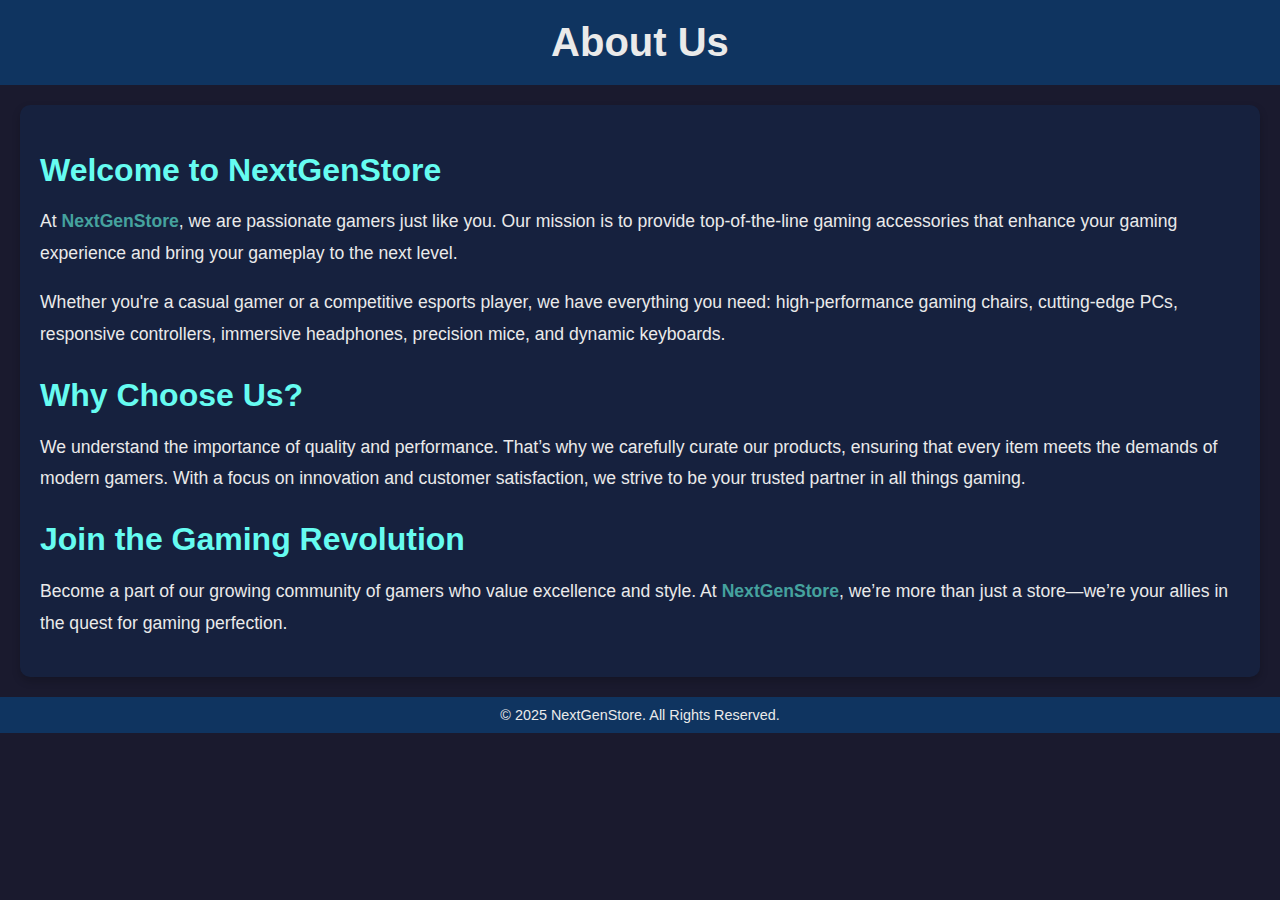
<file: aboutus.html>
<!DOCTYPE html>
<html lang="en">
<head>
    <meta charset="UTF-8">
    <meta name="viewport" content="width=device-width, initial-scale=1.0">
    <title>About Us</title>
    <style>
        body {
            font-family: Arial, sans-serif;
            margin: 0;
            padding: 0;
            background-color: #1a1a2e;
            color: #eaeaea;
        }
        header {
            background-color: #0f3460;
            padding: 20px;
            text-align: center;
        }
        header h1 {
            margin: 0;
            color: #eaeaea;
            font-size: 2.5rem;
        }
        .content {
            max-width: 1200px;
            margin: 20px auto;
            padding: 20px;
            background-color: #16213e;
            border-radius: 10px;
            box-shadow: 0 4px 8px rgba(0, 0, 0, 0.2);
        }
        .content h2 {
            font-size: 2rem;
            color: #66fcf1;
            margin-bottom: 10px;
        }
        .content p {
            line-height: 1.8;
            font-size: 1.1rem;
        }
        .content .highlight {
            color: #45a29e;
            font-weight: bold;
        }
        footer {
            background-color: #0f3460;
            padding: 10px;
            text-align: center;
            margin-top: 20px;
        }
        footer p {
            margin: 0;
            color: #eaeaea;
            font-size: 0.9rem;
        }
    </style>
</head>
<body>
    <header>
        <h1>About Us</h1>
    </header>
    <div class="content">
        <h2>Welcome to NextGenStore</h2>
        <p>
            At <span class="highlight">NextGenStore</span>, we are passionate gamers just like you. Our mission is to 
            provide top-of-the-line gaming accessories that enhance your gaming experience and bring your gameplay to the next level.
        </p>
        <p>
            Whether you're a casual gamer or a competitive esports player, we have everything you need: high-performance
            gaming chairs, cutting-edge PCs, responsive controllers, immersive headphones, precision mice, and dynamic keyboards.
        </p>
        <h2>Why Choose Us?</h2>
        <p>
            We understand the importance of quality and performance. That’s why we carefully curate our products, ensuring
            that every item meets the demands of modern gamers. With a focus on innovation and customer satisfaction, we
            strive to be your trusted partner in all things gaming.
        </p>
        <h2>Join the Gaming Revolution</h2>
        <p>
            Become a part of our growing community of gamers who value excellence and style. At <span class="highlight">NextGenStore</span>, 
            we’re more than just a store—we’re your allies in the quest for gaming perfection.
        </p>
    </div>
    <footer>
        <p>&copy; 2025 NextGenStore. All Rights Reserved.</p>
    </footer>
</body>
</html>
</file>
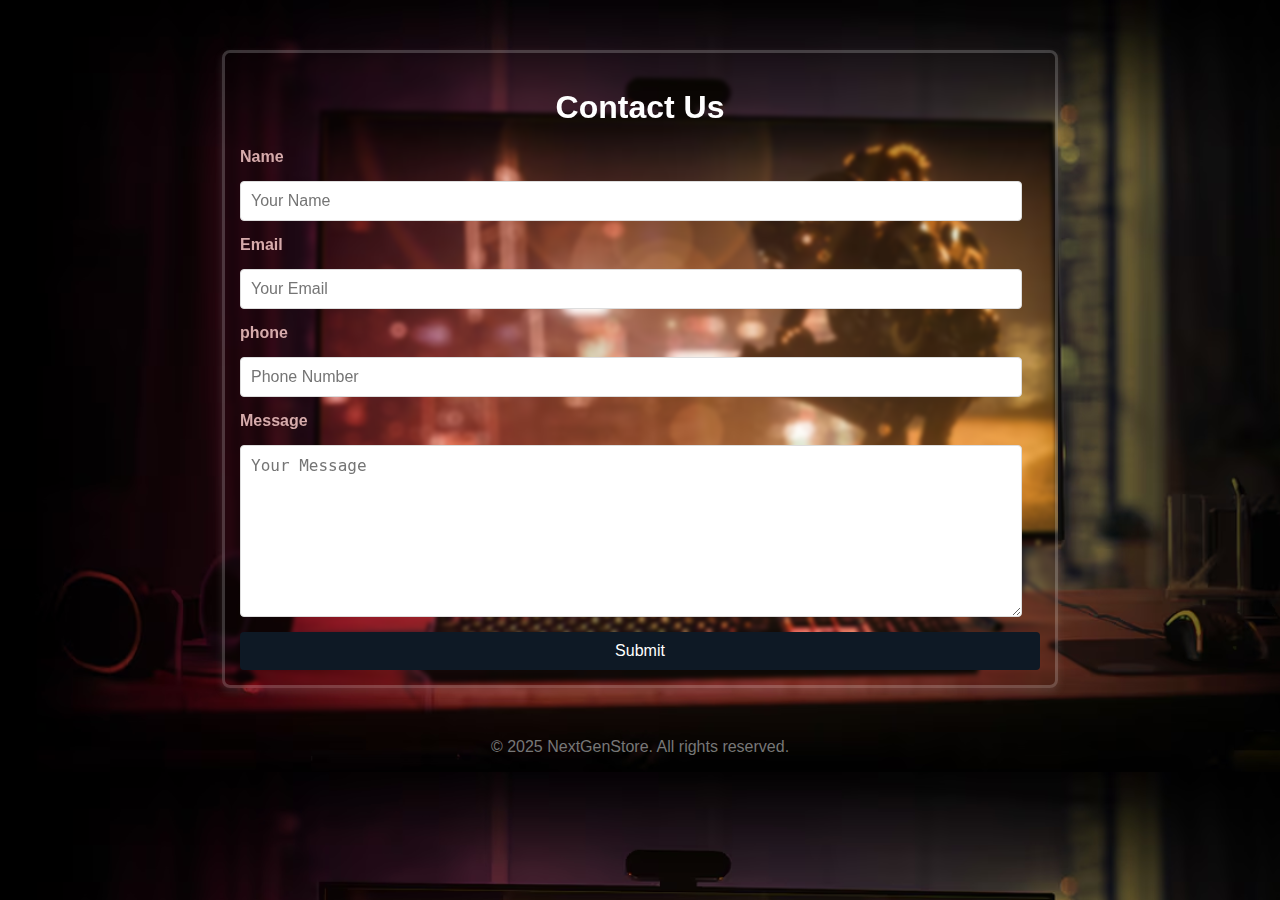
<file: contact.html>
<!DOCTYPE html>
<html lang="en">
<head>
    <meta charset="UTF-8">
    <meta name="viewport" content="width=device-width, initial-scale=1.0">
    <title>Contact Us</title>
    <style>
        body {
            font-family: Arial, sans-serif;
            margin: 0;
            padding: 0;
            background-image: url(contactback.jpg);
            background-size: cover;

        }

        .container {
            max-width: 800px;
            margin: 50px auto;
            padding: 20px;
            background:  rgb(182, 182, 204);
            padding: 15px 15px;
            box-shadow: 0 4px 8px rgba(163, 153, 153, 0.2);
            border-radius: 8px;
            background: transparent; 
            backdrop-filter: blur(2px);
            border: 3px solid rgba(255, 255, 255, 0.2);
        }

        h1 {
            text-align: center;
            color: white;
        }

        form {
            display: flex;
            flex-direction: column;
            gap: 15px;
        }

        label {
            font-weight: bold;
            color: rgb(214, 171, 171);
        }

        input, textarea {
            padding: 10px;
            border: 1px solid #ddd;
            border-radius: 4px;
            font-size: 16px;
            width: 95%;
        }

        textarea {
            resize: vertical;
            height: 150px;
        }

        button {
            padding: 10px 20px;
            background-color: #0e1925;
            color: #fff;
            border: none;
            border-radius: 4px;
            font-size: 16px;
            cursor: pointer;
            transition: background-color 0.3s;
        }

        button:hover {
            background-color: #023d81;
        }

        .footer {
            text-align: center;
            margin-top: 20px;
            color: #777;
        }
    </style>
</head>
<body>
    <div class="container">
        <h1>Contact Us</h1>
        <form action="#" method="POST">
            <label for="name">Name</label>
            <input type="text" id="name" name="name" placeholder="Your Name" required>

            <label for="email">Email</label>
            <input type="email" id="email" name="email" placeholder="Your Email" required>

            <label for="email">phone</label>
            <input type="email" id="email" name="email" placeholder="Phone Number" required>

            <label for="message">Message</label>
            <textarea id="message" name="message" placeholder="Your Message" required></textarea>

            <button type="submit">Submit </button>
        </form>
    </div>
    <div class="footer">
        <p>&copy; 2025 NextGenStore. All rights reserved.</p>
    </div>
</body>
</html>
</file>
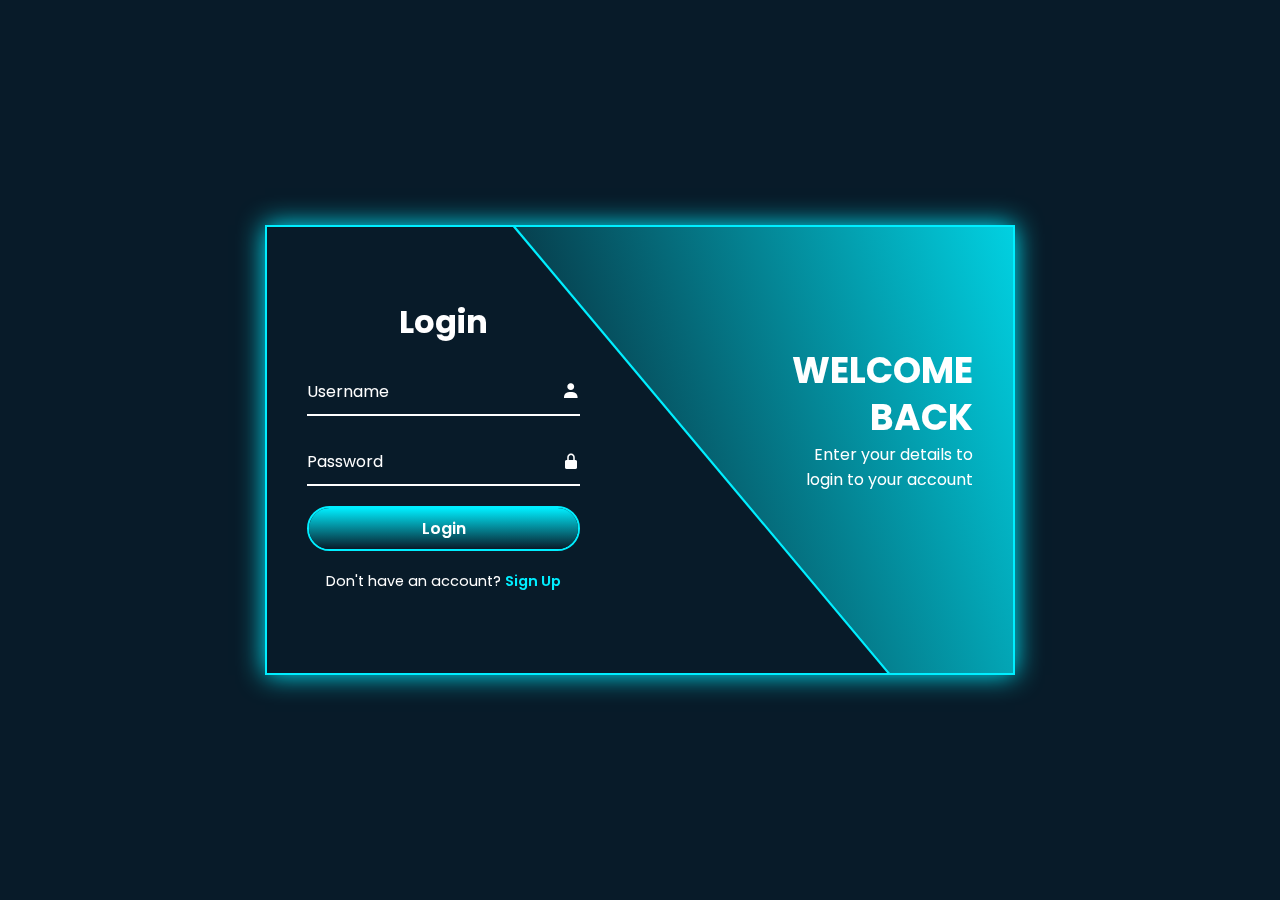
<file: login.html>
<!DOCTYPE html>
<html lang="en">

<head>
    <meta charset="UTF-8">
    <meta http-equiv="X-UA-Compatible" content="IE=edge">
    <meta name="viewport" content="width=device-width, initial-scale=1.0">
    <title>login and Registration</title>
    <link rel="stylesheet" href="login.css">
    <link href='https://unpkg.com/boxicons@2.1.4/css/boxicons.min.css' rel='stylesheet'>
</head>
<body>
    <div class="wrapper">
        <span class="bg-animate"></span>
        <span class="bg-animate2"></span>
        <div class="form-box login">
            <h2 class="animation" style="--i:0;--j:21;">Login</h2> 
            <form action="#">
                <div class="input-box animation"style="--i:1;--j:22;">
                    <input type="text" required>
                    <label>Username</label>
                    <i class='bx bxs-user'></i>
                </div>
                <div class="input-box animation"style="--i:2;--j:23;">
                    <input type="password" required>
                    <label>Password</label>
                    <i class='bx bxs-lock-alt'></i>
                </div>
                <button type="submit" class="btn animation"style="--i:3;--j:24;">Login</button>
                <div class="logreg-link animation"style="--i:4;--j:25;">
                    <p>Don't have an account? <a href="#" class="register-link">Sign Up</a></p>
                </div>
            </form>
        </div>
        <div class="info-text login">
            <h2 class="animation" style="--i:0;--j:20;">Welcome Back</h2>
            <p class="animation"style="--i:1;--j:21;">Enter your details to login to your account</p>

        </div>
        <div class="form-box register">
            <h2 class="animation"style="--i:17;--j:0;">Sign up</h2> 
            <form action="#">
                <div class="input-box animation"style="--i:18;--j:1;">
                    <input type="text" required>
                    <label>Username</label>
                    <i class='bx bxs-user'></i>
                </div>
                <div class="input-box animation"style="--i:19;--j:2;">
                    <input type="text" required>
                    <label>Email</label>
                    <i class='bx bxs-envelope'></i>
                </div>
                <div class="input-box animation"style="--i:20;--j:3;">
                    <input type="password" required>
                    <label>Password</label>
                    <i class='bx bxs-lock-alt'></i>
                </div>
                <button type="submit" class="btn animation"style="--i:21;--j:4;">Sign Up</button>
                <div class="logreg-link animation"style="--i:22;--j:5;">
                    <p>Already have an account? <a href="#" class="login-link">Login</a></p>
                </div>
            </form>
        </div>
        <div class="info-text register">
             <h2 class="animation"style="--i:17;--j:0;">Create Account</h2>
            <p class="animation"style="--i:18;--j:1;">Enter your details to create an account</p>
        </div>    
    </div>
    <script src="login.js"></script>
    
</body>
</html>
</file>
<file: login.css>
@import url(http://fonts.googleapis.com/css?family=poppins:wght;400,300,500,600,700,800,900&display=swap);

* {
    margin: 0;
    padding: 0;
    box-sizing: border-box;
    font-family: 'poppins', sans-serif;
}

body {
    display: flex;
    justify-content: center;
    align-items: center;
    min-height: 100vh;
    background: #081b29;
}

.wrapper {
    position: relative;
    width: 750px;
    height: 450px;
    background: transparent;
    border: 2px solid #0ef;
    box-shadow: 0 0 25px #0ef;
    overflow: hidden;

}

.wrapper .form-box {
    position: absolute;
    top: 0;
    width: 50%;
    height: 100%;
    display: flex;
    flex-direction: column;
    justify-content: center;
}

.wrapper .form-box.login {
    left: 0;
    padding: 0 60px 0 40px;
}

.wrapper .form-box.login .animation {
    transform: translateX(0);
    opacity: 1;
    filter: blur(0);
    transition: .7s ease;
    transition-delay: calc(.1s * var(--j));
}

.wrapper.active .form-box.login .animation {
    transform: translateX(-120%);
    opacity: 0;
    filter: blur(10px);
    transition-delay: calc(.1s * var(--i));
}

.wrapper .form-box.register {
    right: 0;
    padding: 0 40px 0 60px;
    pointer-events: none;
}

.wrapper.active .form-box.register {
    pointer-events: auto;
}

.wrapper .form-box.register .animation {
    transform: translateX(120%);
    opacity: 0;
    filter: blur(10px);
    transition: .7s ease;
    transition-delay: calc(.1s * var(--j));
}

.wrapper.active .form-box.register .animation {
    transform: translateX(0);
    opacity: 1;
    filter: blur(0);
    transition-delay: calc(.1s * var(--i));
}

.form-box h2 {
    color: #fff;
    font-size: 32px;
    text-align: center;
}

.form-box .input-box {
    position: relative;
    width: 100%;
    height: 50px;
    margin: 20px 0;
}

.input-box input {
    width: 100%;
    height: 100%;
    background: transparent;
    border: none;
    outline: none;
    padding-right: 23px;
    color: #fff;
    font-size: 16px;
    font-weight: 500;
    border-bottom: #fff 2px solid;
    transition: .5s;
}

.input-box input:focus,
.input-box input:valid {
    border-bottom-color: #0ef;
}

.input-box label {
    position: absolute;
    top: 50%;
    left: 0;
    transform: translateY(-50%);
    color: #fff;
    font-size: 16px;
    pointer-events: none;
}

.input-box input:focus~label,
.input-box input:valid~label {
    top: -5px;
    color: #0ef;
}

.input-box i {
    position: absolute;
    top: 50%;
    right: 0;
    transform: translateY(-50%);
    color: #fff;
    font-size: 18px;
    transition: .5s;
}

.input-box input:focus~i,
.input-box input:valid~i {
    color: #0ef;
}

.btn {
    position: relative;
    width: 100%;
    height: 45px;
    border: 2px solid #0ef;
    background: transparent;
    outline: none;
    border-radius: 40px;
    cursor: pointer;
    font-size: 16px;
    color: #fff;
    font-weight: 600;
    z-index: 1;
    overflow: hidden;
}

.btn::before {
    content: '';
    position: absolute;
    top: -100%;
    left: 0;
    width: 100%;
    height: 300%;
    background: linear-gradient(#081b29, #0ef, #081b29, #0ef);
    border-radius: 40px;
    transition: .5s;
    z-index: -1;
}

.btn:hover:before {
    top: 0;
}
.btn animation a{
    text-decoration: none;
    color: #fff;
}
.form-box .logreg-link {
    font-size: 14.5px;
    color: #fff;
    text-align: center;
    margin: 20px 0 10px;
}

.logreg-link p a {
    color: #0ef;
    text-decoration: none;
    font-weight: 600;
}

.logreg-link p a:hover {
    text-decoration: underline;
}

.wrapper .info-text {
    position: absolute;
    top: 0;
    width: 50%;
    height: 100%;
    background: transparent;
    display: flex;
    flex-direction: column;
    justify-content: center;
}

.wrapper .info-text.login {
    right: 0;
    text-align: right;
    padding: 0 40px 60px 150px;
}

.wrapper .info-text.login .animation {
    transform: translateX(0);
    opacity: 1;
    filter: blur(0);
    transition: .7s ease;
    transition-delay: calc(.1s * var(--j));
}

.wrapper.active .info-text.login .animation {
    transform: translateX(120%);
    opacity: 0;
    filter: blur(10px);
    transition-delay: calc(.1s * var(--i));
}

.wrapper .info-text.register {
    left: 0;
    text-align: left;
    padding: 0 150px 60px 40px;
    pointer-events: none;
}

.wrapper.active .info-text.register {
    pointer-events: auto;
}

.wrapper .info-text.register .animation {
    transform: translateX(-120%);
    opacity: 0;
    filter: blur(10px);
    transition: .7s ease;
    transition-delay: calc(.1s * var(--j));
}

.wrapper.active .info-text.register .animation {
    transform: translateX(0);
    opacity: 1;
    filter: blur(0);
    transition-delay: calc(.1s * var(--i));
}

.info-text h2 {
    color: #fff;
    font-size: 36px;
    line-height: 1.3;
    text-transform: uppercase;
}

.info-text p {
    color: #fff;
    font-size: 16px;
}

.wrapper .bg-animate {
    position: absolute;
    top: -4px;
    right: 0;
    width: 850px;
    height: 600px;
    border-bottom: 3px solid #0ef;
    background: linear-gradient(45deg, #081b29, #0ef);
    transform: rotate(10deg) skewY(40deg);
    transform-origin: bottom right;
    transition: 1.5s ease;
    transition-delay: 1.6s;
}

.wrapper.active .bg-animate {
    transform: rotate(0) skewY(0);
    transition-delay: .5s;
}

.wrapper .bg-animate2 {
    position: absolute;
    top: 100%;
    left: 250px;
    width: 850px;
    height: 700px;
    border-top: 3px solid #0ef;
    background: #081b29;
    /* transform: rotate(-11deg) skewY(-41deg); */
    transform: rotate(0) skewY(0);
    transform-origin: bottom left;
    transition: 1.5s ease;
    transition-delay: .5s;
}

.wrapper.active .bg-animate2 {
    transform: rotate(-10deg) skewY(-40deg);
    transition-delay: 1.2s;
}
</file>
